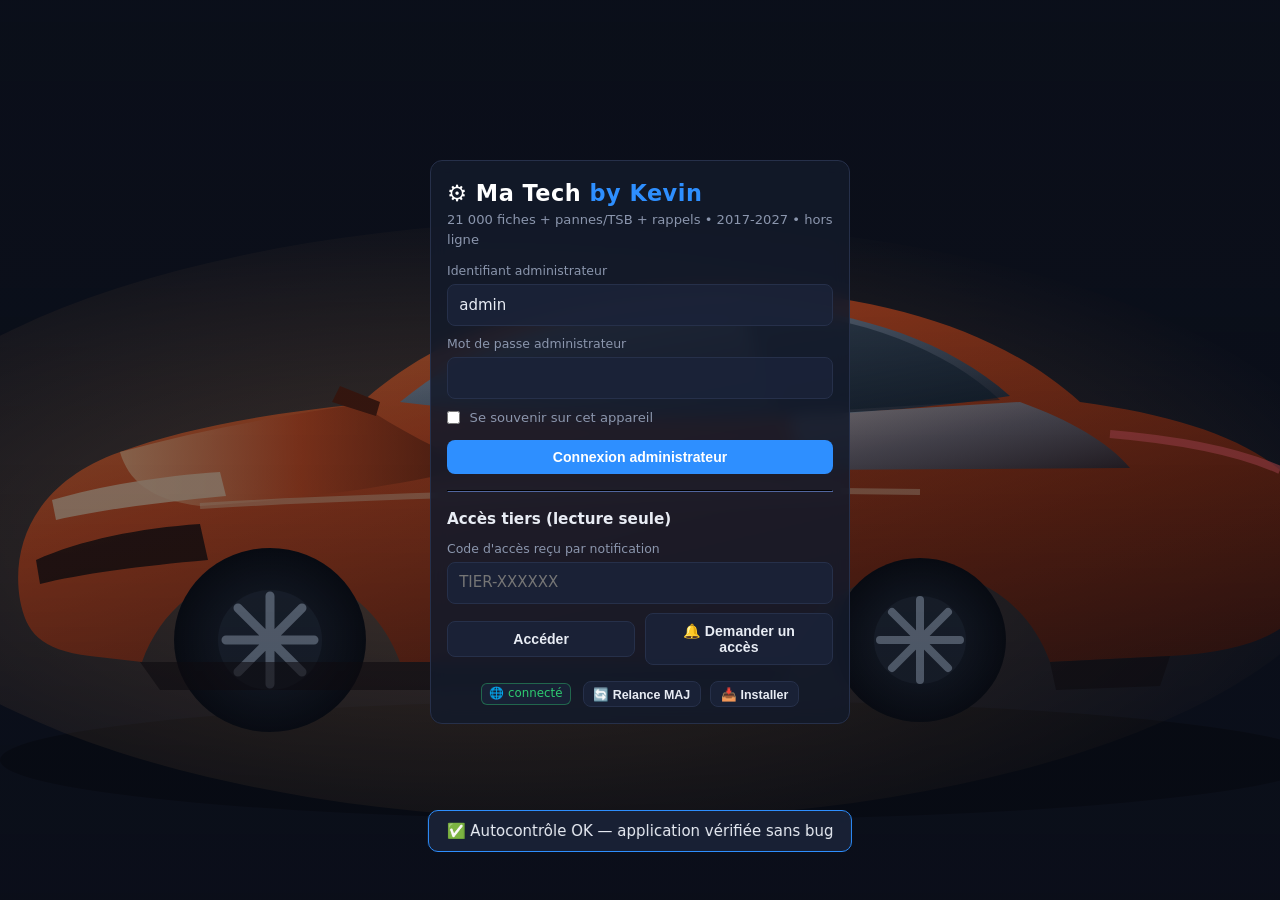
<file: index.html>
<!doctype html>
<html lang="fr">
<head>
<meta charset="utf-8">
<meta name="viewport" content="width=device-width, initial-scale=1, viewport-fit=cover">
<meta name="theme-color" content="#0b0f1a">
<meta name="description" content="Ma Tech by Kevin — diagnostic 2017-2026 : DTC, pannes/TSB, rappels, veille 15 j, PDF, accès tiers par notification, hors ligne.">
<title>Ma Tech by Kevin</title>
<link rel="manifest" href="manifest.json">
<link rel="icon" type="image/png" sizes="32x32" href="assets/icons/favicon-32.png">
<link rel="apple-touch-icon" href="assets/icons/apple-touch-180.png">
<link rel="stylesheet" href="css/style.css">
<style>#boot-error{display:none;position:fixed;inset:auto 0 0 0;background:#3a1010;color:#ffd7d7;padding:.8rem 1rem;z-index:999;font-size:.9rem}#boot-error button{margin-right:.5rem}</style>
</head>
<body>
<div id="app"></div>
<div id="boot-error">⚠️ Erreur au démarrage : <span id="be-msg"></span>
  <button onclick="location.reload()">Recharger</button>
  <button onclick="if('caches'in window)caches.keys().then(k=>k.forEach(caches.delete));location.reload()">Vider cache</button>
</div>
<script src="js/config.js"></script>
<script src="js/store.js"></script>
<script src="js/bus.js"></script>
<script src="js/auth.js"></script>
<script src="js/data.js"></script>
<script src="js/recalls.js"></script>
<script src="js/tsb.js"></script>
<script src="js/veille.js"></script>
<script src="js/wallpaper.js"></script>
<script src="js/updater.js"></script>
<script src="js/pdf.js"></script>
<script src="js/selftest.js"></script>
<script src="js/app.js"></script>
<script>if("serviceWorker" in navigator) navigator.serviceWorker.register("sw.js");</script>
</body>
</html>
</file>
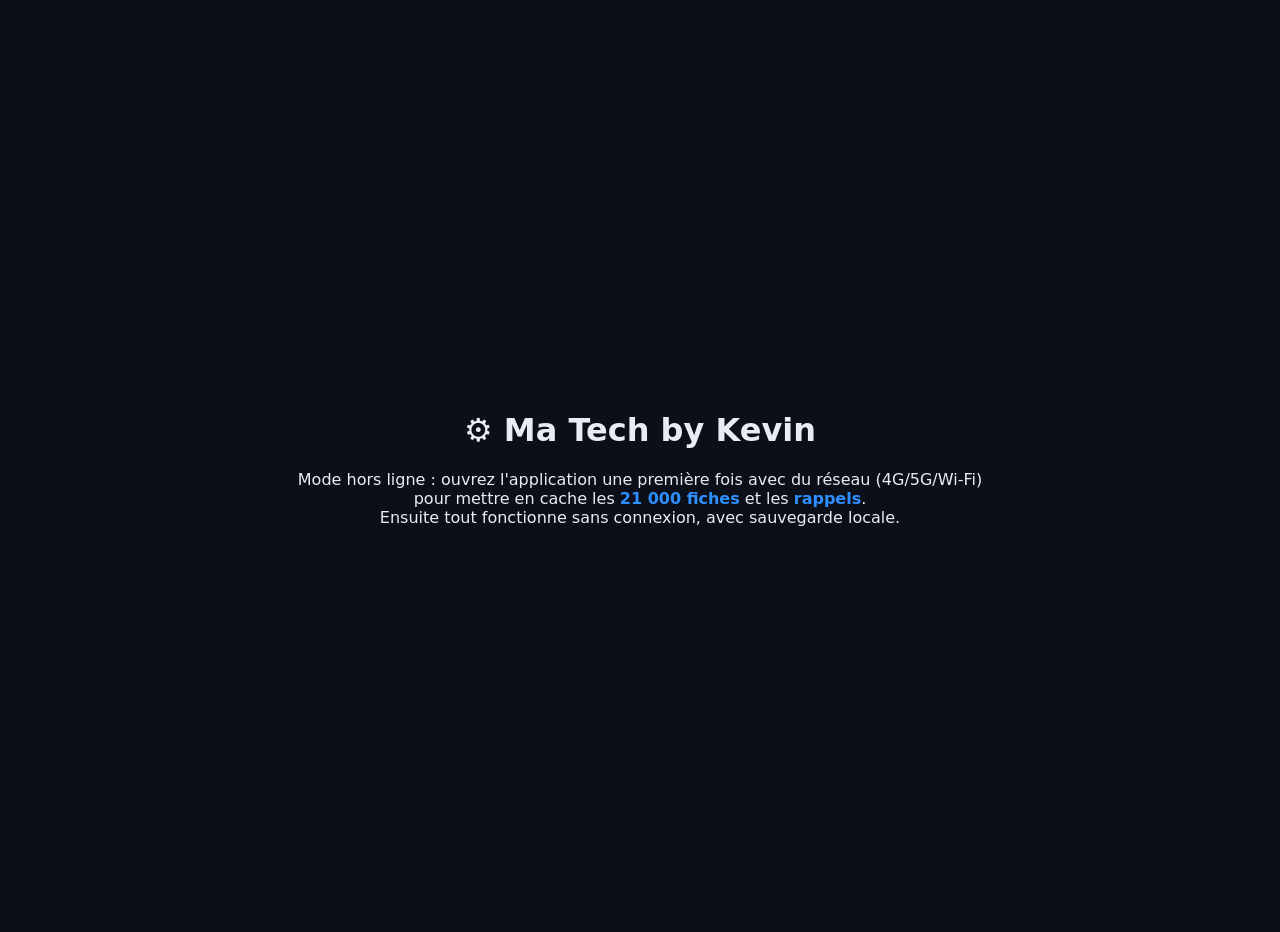
<file: offline.html>
<!DOCTYPE html><html lang="fr"><head><meta charset="UTF-8">
<meta name="viewport" content="width=device-width,initial-scale=1">
<title>Hors ligne — Ma Tech by Kevin</title>
<style>body{margin:0;min-height:100vh;display:flex;align-items:center;justify-content:center;background:#0b0f1a;color:#e8ecf4;font-family:system-ui;text-align:center;padding:1rem}
b{color:#2e8fff}</style>
</head><body><div><h1>⚙️ Ma Tech by Kevin</h1>
<p>Mode hors ligne : ouvrez l'application une première fois avec du réseau (4G/5G/Wi‑Fi)<br>pour mettre en cache les <b>21 000 fiches</b> et les <b>rappels</b>.<br>Ensuite tout fonctionne sans connexion, avec sauvegarde locale.</p>
</div></body></html>
</file>
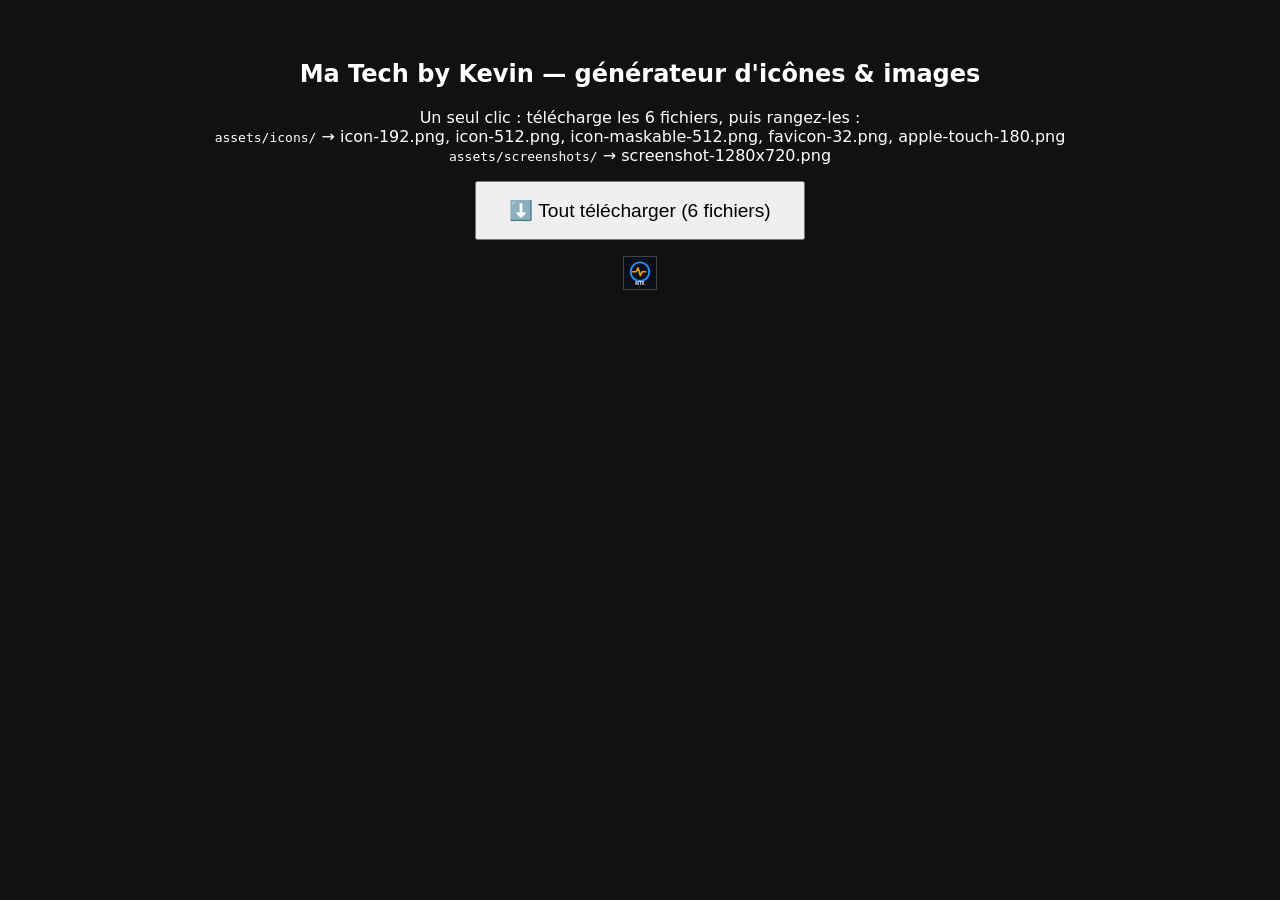
<file: tools/generate-icons.html>
<!DOCTYPE html><html lang="fr"><head><meta charset="UTF-8"><title>Icônes & images — Ma Tech by Kevin</title></head>
<body style="font-family:system-ui;background:#111;color:#fff;padding:2rem;text-align:center">
<h2>Ma Tech by Kevin — générateur d'icônes & images</h2>
<p>Un seul clic : télécharge les 6 fichiers, puis rangez-les :<br>
<code>assets/icons/</code> → icon-192.png, icon-512.png, icon-maskable-512.png, favicon-32.png, apple-touch-180.png<br>
<code>assets/screenshots/</code> → screenshot-1280x720.png</p>
<button onclick="tout()" style="font-size:1.2rem;padding:1rem 2rem;cursor:pointer">⬇️ Tout télécharger (6 fichiers)</button>
<div><canvas id="c" style="margin-top:1rem;border:1px solid #444"></canvas></div>
<script>
function logo(ctx, S, mask){
  ctx.fillStyle = "#0b0f1a"; ctx.fillRect(0,0,S,S);
  const k = mask ? 0.62 : 1;
  ctx.save(); ctx.translate(S/2,S/2); ctx.scale(k,k); ctx.translate(-S/2,-S/2);
  ctx.strokeStyle = "#2e8fff"; ctx.lineWidth = S*0.058;
  ctx.beginPath(); ctx.arc(S/2,S*0.46,S*0.29,0,7); ctx.stroke();
  ctx.strokeStyle = "#f39c12"; ctx.lineWidth = S*0.05; ctx.lineCap = "round"; ctx.lineJoin = "round";
  ctx.beginPath();
  ctx.moveTo(S*0.27,S*0.46); ctx.lineTo(S*0.38,S*0.46); ctx.lineTo(S*0.44,S*0.34);
  ctx.lineTo(S*0.51,S*0.58); ctx.lineTo(S*0.57,S*0.46); ctx.lineTo(S*0.68,S*0.46);
  ctx.stroke();
  ctx.fillStyle = "#fff"; ctx.font = "bold "+(S*0.14)+"px Arial"; ctx.textAlign = "center";
  ctx.fillText("MTK", S/2, S*0.88);
  ctx.restore();
}
function screenshot(ctx, W, H){
  const g = ctx.createLinearGradient(0,0,W,H);
  g.addColorStop(0,"#131a2a"); g.addColorStop(1,"#0b0f1a");
  ctx.fillStyle = g; ctx.fillRect(0,0,W,H);
  ctx.fillStyle = "#2e8fff"; ctx.font = "bold 84px Arial"; ctx.textAlign = "center";
  ctx.fillText("⚙️ Ma Tech by Kevin", W/2, H*0.42);
  ctx.fillStyle = "#e8ecf4"; ctx.font = "40px Arial";
  ctx.fillText("21 000 fiches DTC • Rappels 2017-2026", W/2, H*0.55);
  ctx.fillStyle = "#f39c12"; ctx.font = "34px Arial";
  ctx.fillText("En ligne & hors ligne — sauvegarde locale", W/2, H*0.65);
}
function fichier(w, h, fn, nom){
  const c = document.getElementById("c"); c.width = w; c.height = h;
  const ctx = c.getContext("2d");
  fn(ctx, w, h);
  const a = document.createElement("a");
  a.download = nom; a.href = c.toDataURL("image/png");
  document.body.appendChild(a); a.click(); a.remove();
}
function tout(){
  fichier(192,192,(x,w)=>logo(x,w,false),"icon-192.png");
  setTimeout(()=>fichier(512,512,(x,w)=>logo(x,w,false),"icon-512.png"),350);
  setTimeout(()=>fichier(512,512,(x,w)=>logo(x,w,true),"icon-maskable-512.png"),700);
  setTimeout(()=>fichier(32,32,(x,w)=>logo(x,w,false),"favicon-32.png"),1050);
  setTimeout(()=>fichier(180,180,(x,w)=>logo(x,w,false),"apple-touch-180.png"),1400);
  setTimeout(()=>fichier(1280,720,(x,w,h)=>screenshot(x,w,h),"screenshot-1280x720.png"),1750);
}
tout();
</script></body></html>
</file>
<file: css/style.css>
:root{--bg:#0b0f1a;--panel:rgba(19,26,42,.86);--panel2:rgba(26,35,56,.9);--bd:#26304a;--txt:#e8ecf4;--mut:#8b96ad;--acc:#2e8fff;--ok:#2ecc71;--warn:#f39c12;--err:#e74c3c}
*{box-sizing:border-box;margin:0;padding:0}
/* Fond d'écran véhicule sportif — FIXE, COUVRANT, VISIBLE EN PERMANENCE */
body{
  background:#0b0f1a url("../assets/img/bg-car.svg") no-repeat fixed center center / cover;
  color:var(--txt);font:15px/1.5 system-ui,-apple-system,"Segoe UI",Roboto,sans-serif;min-height:100vh}
body::before{content:"";position:fixed;inset:0;background:linear-gradient(180deg,rgba(11,15,26,.38),rgba(11,15,26,.62));pointer-events:none;z-index:0}
#app{position:relative;z-index:1}
a{color:var(--acc);text-decoration:none}
h1{font-size:1.25rem}h2{font-size:1.05rem;margin:.2rem 0}h3{font-size:.95rem}
.topbar{display:flex;align-items:center;gap:.8rem;padding:.7rem 1rem;background:rgba(19,26,42,.8);backdrop-filter:blur(8px);border-bottom:1px solid var(--bd);position:sticky;top:0;z-index:10;flex-wrap:wrap}
.logo{font-weight:800;letter-spacing:.5px;color:#fff}.logo span{color:var(--acc)}
.badge{display:inline-block;padding:.1rem .5rem;border-radius:99px;font-size:.72rem;font-weight:700}
.b-admin{background:#3a2d10;color:var(--warn)}.b-tier{background:#102a3a;color:#5ec1ff}
nav.tabs{display:flex;gap:.4rem;flex-wrap:wrap}
nav.tabs button{background:var(--panel2);border:1px solid var(--bd);color:var(--txt);padding:.42rem .85rem;border-radius:8px;cursor:pointer;font-size:.85rem;backdrop-filter:blur(6px)}
nav.tabs button.active{background:var(--acc);border-color:var(--acc);color:#fff}
main{max-width:1100px;margin:0 auto;padding:1rem}
.card{background:var(--panel);border:1px solid var(--bd);border-radius:12px;padding:1rem;margin-bottom:1rem;backdrop-filter:blur(8px)}
.grid{display:grid;gap:.8rem}.g2{grid-template-columns:repeat(auto-fit,minmax(260px,1fr))}.g4{grid-template-columns:repeat(auto-fit,minmax(160px,1fr))}
input,select,textarea{width:100%;background:var(--panel2);border:1px solid var(--bd);color:var(--txt);border-radius:8px;padding:.55rem .7rem;font:inherit}
input:focus,select:focus,textarea:focus{outline:2px solid var(--acc);border-color:transparent}
label{display:block;font-size:.78rem;color:var(--mut);margin:.55rem 0 .2rem}
.btn{background:var(--acc);border:none;color:#fff;padding:.55rem 1rem;border-radius:8px;cursor:pointer;font-weight:600;font-size:.88rem}
.btn.sec{background:var(--panel2);border:1px solid var(--bd);color:var(--txt)}
.btn.danger{background:var(--err)}.btn.small{padding:.3rem .6rem;font-size:.78rem}.btn:disabled{opacity:.5;cursor:not-allowed}
.row{display:flex;gap:.6rem;align-items:center;flex-wrap:wrap}.spacer{flex:1}
table{width:100%;border-collapse:collapse;font-size:.86rem}
th,td{text-align:left;padding:.5rem .55rem;border-bottom:1px solid var(--bd);vertical-align:top}
th{color:var(--mut);font-size:.72rem;text-transform:uppercase;letter-spacing:.4px}
tr:hover td{background:rgba(46,143,255,.08)}
.code{font-family:ui-monospace,Consolas,monospace;font-weight:700;color:#7fd0ff}
.sev{display:inline-block;width:.6rem;height:.6rem;border-radius:50%;margin-right:.35rem}
.s1{background:#2ecc71}.s2{background:#f1c40f}.s3{background:#f39c12}.s4{background:#e74c3c}
.muted{color:var(--mut);font-size:.82rem}
.tag{display:inline-block;background:var(--panel2);border:1px solid var(--bd);border-radius:6px;padding:.08rem .45rem;font-size:.74rem;margin:.1rem .15rem .1rem 0}
.tag.b{border-color:#2e8fff66;color:#7fd0ff}.tag.on{border-color:#2ecc7166;color:var(--ok)}.tag.off{border-color:#e74c3c66;color:var(--err)}
.err-msg{color:var(--err);font-size:.82rem;margin-top:.4rem}.ok-msg{color:var(--ok);font-size:.82rem;margin-top:.4rem}
.pager{display:flex;gap:.5rem;align-items:center;justify-content:center;margin:1rem 0;flex-wrap:wrap}
.modal-bg{position:fixed;inset:0;background:rgba(0,0,0,.6);display:flex;align-items:flex-start;justify-content:center;padding:2rem 1rem;z-index:50;overflow:auto;backdrop-filter:blur(3px)}
.modal{background:rgba(19,26,42,.96);border:1px solid var(--bd);border-radius:14px;max-width:760px;width:100%;padding:1.2rem}
.stat{text-align:center;padding:.9rem}.stat b{font-size:1.5rem;display:block;color:var(--acc)}
.login-wrap{min-height:100vh;display:flex;align-items:center;justify-content:center;padding:1rem}
.login-box{width:100%;max-width:420px}
.footer{text-align:center;color:var(--mut);font-size:.75rem;padding:1.5rem 1rem 2.5rem}
.toast{position:fixed;bottom:3rem;left:50%;transform:translateX(-50%) translateY(20px);background:var(--panel2);border:1px solid var(--acc);border-radius:10px;padding:.55rem 1.1rem;opacity:0;transition:.25s;z-index:99;max-width:90vw;backdrop-filter:blur(6px)}
.toast.show{opacity:1;transform:translateX(-50%) translateY(0)}
.sysfault{border-top:1px solid var(--bd);margin-top:.6rem;padding-top:.6rem}
@media(max-width:640px){th:nth-child(4),td:nth-child(4){display:none}}
</file>
